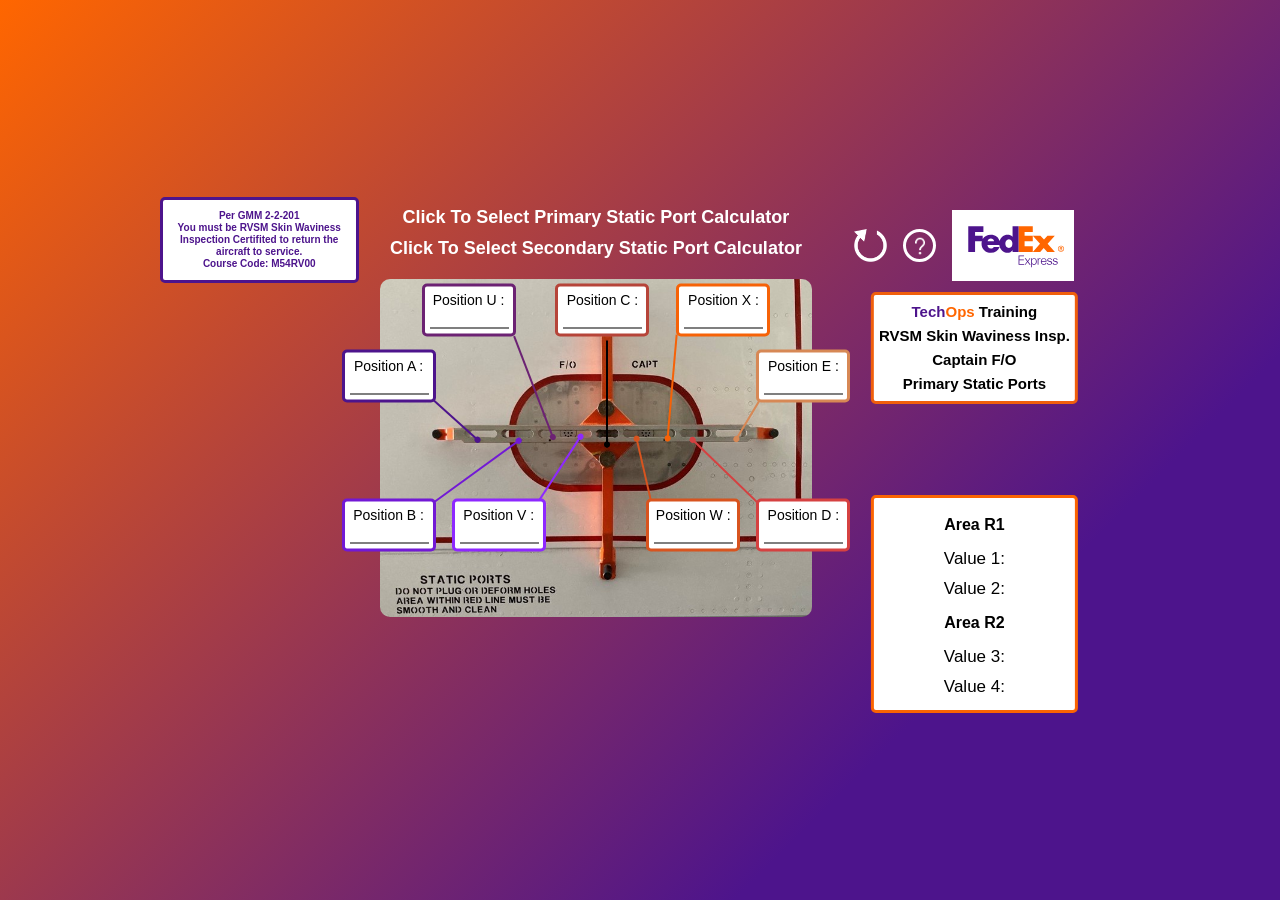
<file: index.html>
<!DOCTYPE html>
<html lang="en">

<head>
  <meta charset="UTF-8">
  <meta http-equiv="X-UA-Compatible" content="IE=edge">
  <meta name="viewport" content="width=device-width, initial-scale=1.0">
  <link rel="stylesheet" href="assets/css/style.css">
  <title>PW-4000 Engine</title>
</head>

<body>
 
  <section>
  
  
    <div class="tire">
      <h4>
        Per GMM 2-2-201
        <br>
        You must be RVSM Skin Waviness <br>
    Inspection Certifited to return the <br>
    aircraft to  service. <br>
    Course Code: M54RV00
    </h4>
      <div class="switcher">
        <a href="primary.html">Click To Select Primary Static Port Calculator</a>
        <a href="secondary.html">Click To Select Secondary Static Port Calculator</a>
      </div>
      <h2>
        <span style="color:rgba(77,20,140,1)">Tech</span><span style="color:rgba(255,102,0,1)">Ops</span>
        Training
        <br>
        RVSM Skin Waviness Insp. <br>
    Captain F/O <br>
    Primary Static Ports
    </h2>
    <div class="btns-logo">
      <button class="reset" name="button" onclick="reset();">
        <img src="assets/images/reset.png" alt="">
      </button>
      <a  onclick="popup1()" class="info-btn ">
        <img src="assets/images/question-mark.png"  alt="">
      </a>
      <span class="popuptext" id="myPopup"><a href="https://training.techops.fedex.com/resources/video/other/How_To_Use_The_PW4000_Rub_Strip_Calculator.mp4" target="blank">How To Use The PW4000 Rub Strip Calculator</a>
     <br>   <a href="https://training.techops.fedex.com/resources/video/other/How_To_Use_The_PW4000_Rub_Strip_Calculator.mp4" target="blank">Dummy Link</a></span>
      <img class="logo" src="assets/images/FedEx.svg" alt="">
    </div>

      <img id="engine-img" src="assets/images/PrimaryPortCentered2.png" alt="">

      <div class="inputs" id="p1">
        <label for="">Position A :</label>
        <input class="position_data" type="number" name="" id="inp1">
      </div>
      <div class="inputs" id="p2">
        <label for="">Position B :</label>
        <input class="position_data" type="number" name="" id="inp2">
      </div>
      <div class="inputs" id="p3">
        <label for="">Position U :</label>
        <input class="position_data" type="number" name="" id="inp3">
      </div>
      <div class="inputs" id="p4">
        <label for="">Position V :</label>
        <input class="position_data" type="number" name="" id="inp4">
      </div>
      <div class="inputs" id="p5">
        <label for="">Position C :</label>
        <input class="position_data" type="number" name="" id="inp5">
      </div>
      <div class="inputs" id="p6">
        <label for="">Position W :</label>
        <input class="position_data" type="number" name="" id="inp6">
      </div>
      <div class="inputs" id="p7">
        <label for="">Position X :</label>
        <input class="position_data" type="number" name="" id="inp7">
      </div>
      <div class="inputs" id="p8">
        <label for="">Position D :</label>
        <input class="position_data" type="number" name="" id="inp8">
      </div>
      <div class="inputs" id="p9">
        <label for="">Position E :</label>
        <input class="position_data" type="number" name="" id="inp9">
      </div>

      <div class="lines" id="line1"></div>
      <div class="lines" id="line2"></div>
      <div class="lines" id="line3"></div>
      <div class="lines" id="line4"></div>
      <div class="lines" id="line5"></div>
      <div class="lines" id="line6"></div>
      <div class="lines" id="line7"></div>
      <div class="lines" id="line8"></div>
      <div class="lines" id="line9"></div>
      <div class="output">
        <div class="">
            <span class="area">Area R1</span>
          <h3 class="groups" id="groupA"> Value 1: <span></span> </h3>
          <h3 class="groups" id="groupB"> Value 2: <span></span> </h3>
          <span class="area">Area R2</span>
          <h3 class="groups" id="groupC"> Value 3: <span></span> </h3>
          <h3 class="groups" id="groupD"> Value 4: <span></span> </h3>
          <!-- <h1 class="groups" id="groupE"><b> Group E:</b> <span></span> </h1>
          <h1 class="groups" id="groupF"><b> Group F:</b> <span></span> </h1> -->
        </div>

      </div>


    </div>
    <!-- <div class="output">
      <div class="">
        <h1 class="groups" id="groupA"> <b> Group A:</b> <span></span> </h1>
        <h1 class="groups" id="groupB"><b> Group B:</b> <span></span> </h1>
        <h1 class="groups" id="groupC"><b> Group C:</b> <span></span> </h1>
        <h1 class="groups" id="groupD"><b> Group D: </b><span></span> </h1>
        <h1 class="groups" id="groupE"><b> Group E:</b> <span></span> </h1>
        <h1 class="groups" id="groupF"><b> Group F:</b> <span></span> </h1>
      </div>

    </div> -->
  </section>

  <script type="text/javascript" src="assets/js/main.js">

  </script>
  <script>

    function popup1() {
      var popup = document.getElementById("myPopup");
    popup.classList.toggle("show");
  }
  </script>
</body>

</html>
</file>
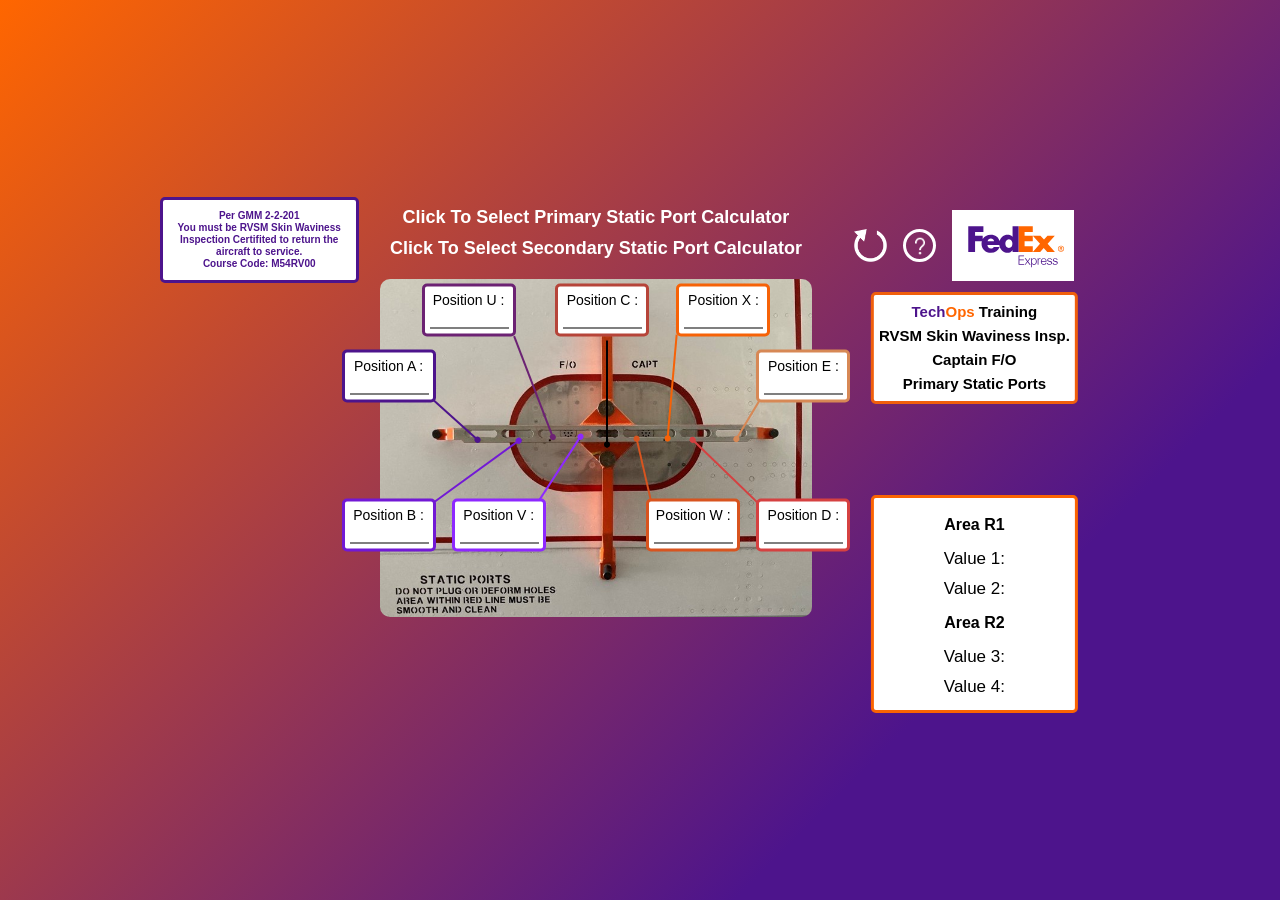
<file: primary.html>
<!DOCTYPE html>
<html lang="en">

<head>
  <meta charset="UTF-8">
  <meta http-equiv="X-UA-Compatible" content="IE=edge">
  <meta name="viewport" content="width=device-width, initial-scale=1.0">
  <link rel="stylesheet" href="assets/css/style.css">
  <title>PW-4000 Engine</title>
</head>

<body>
<main>

  <section>
  
  
    <div class="tire">
      <h4>
        Per GMM 2-2-201
        <br>
        You must be RVSM Skin Waviness <br>
    Inspection Certifited to return the <br>
    aircraft to  service. <br>
    Course Code: M54RV00
    </h4>
      <div class="switcher">
        <a href="primary.html">Click To Select Primary Static Port Calculator</a>
        <a href="secondary.html">Click To Select Secondary Static Port Calculator</a>
      </div>
      <h2>
        <span style="color:rgba(77,20,140,1)">Tech</span><span style="color:rgba(255,102,0,1)">Ops</span>
        Training
        <br>
        RVSM Skin Waviness Insp. <br>
    Captain F/O <br>
    Primary Static Ports
    </h2>
    <div class="btns-logo">
      <button class="reset" name="button" onclick="reset();">
        <img src="assets/images/reset.png" alt="">
      </button>
      <a  onclick="popup1()" class="info-btn ">
        <img src="assets/images/question-mark.png"  alt="">
      </a>
      <span class="popuptext" id="myPopup"><a href="https://training.techops.fedex.com/resources/video/other/How_To_Use_The_PW4000_Rub_Strip_Calculator.mp4" target="blank">How To Use The PW4000 Rub Strip Calculator</a>
     <br>   <a href="https://training.techops.fedex.com/resources/video/other/How_To_Use_The_PW4000_Rub_Strip_Calculator.mp4" target="blank">Dummy Link</a></span>
      <img class="logo" src="assets/images/FedEx.svg" alt="">
    </div>

      <img id="engine-img" src="assets/images/PrimaryPortCentered2.png" alt="">

      <div class="inputs" id="p1">
        <label for="">Position A :</label>
        <input class="position_data" type="number" name="" id="inp1">
      </div>
      <div class="inputs" id="p2">
        <label for="">Position B :</label>
        <input class="position_data" type="number" name="" id="inp2">
      </div>
      <div class="inputs" id="p3">
        <label for="">Position U :</label>
        <input class="position_data" type="number" name="" id="inp3">
      </div>
      <div class="inputs" id="p4">
        <label for="">Position V :</label>
        <input class="position_data" type="number" name="" id="inp4">
      </div>
      <div class="inputs" id="p5">
        <label for="">Position C :</label>
        <input class="position_data" type="number" name="" id="inp5">
      </div>
      <div class="inputs" id="p6">
        <label for="">Position W :</label>
        <input class="position_data" type="number" name="" id="inp6">
      </div>
      <div class="inputs" id="p7">
        <label for="">Position X :</label>
        <input class="position_data" type="number" name="" id="inp7">
      </div>
      <div class="inputs" id="p8">
        <label for="">Position D :</label>
        <input class="position_data" type="number" name="" id="inp8">
      </div>
      <div class="inputs" id="p9">
        <label for="">Position E :</label>
        <input class="position_data" type="number" name="" id="inp9">
      </div>

      <div class="lines" id="line1"></div>
      <div class="lines" id="line2"></div>
      <div class="lines" id="line3"></div>
      <div class="lines" id="line4"></div>
      <div class="lines" id="line5"></div>
      <div class="lines" id="line6"></div>
      <div class="lines" id="line7"></div>
      <div class="lines" id="line8"></div>
      <div class="lines" id="line9"></div>
      <div class="output">
        <div class="">
            <span class="area">Area R1</span>
          <h3 class="groups" id="groupA"> Value 1: <span></span> </h3>
          <h3 class="groups" id="groupB"> Value 2: <span></span> </h3>
          <span class="area">Area R2</span>
          <h3 class="groups" id="groupC"> Value 3: <span></span> </h3>
          <h3 class="groups" id="groupD"> Value 4: <span></span> </h3>
          <!-- <h1 class="groups" id="groupE"><b> Group E:</b> <span></span> </h1>
          <h1 class="groups" id="groupF"><b> Group F:</b> <span></span> </h1> -->
        </div>

      </div>


    </div>
  
  </section>
  
</main>
  <script type="text/javascript" src="assets/js/main.js">

  </script>
  <script>

    function popup1() {
      var popup = document.getElementById("myPopup");
    popup.classList.toggle("show");
  }
  </script>
</body>

</html>
</file>
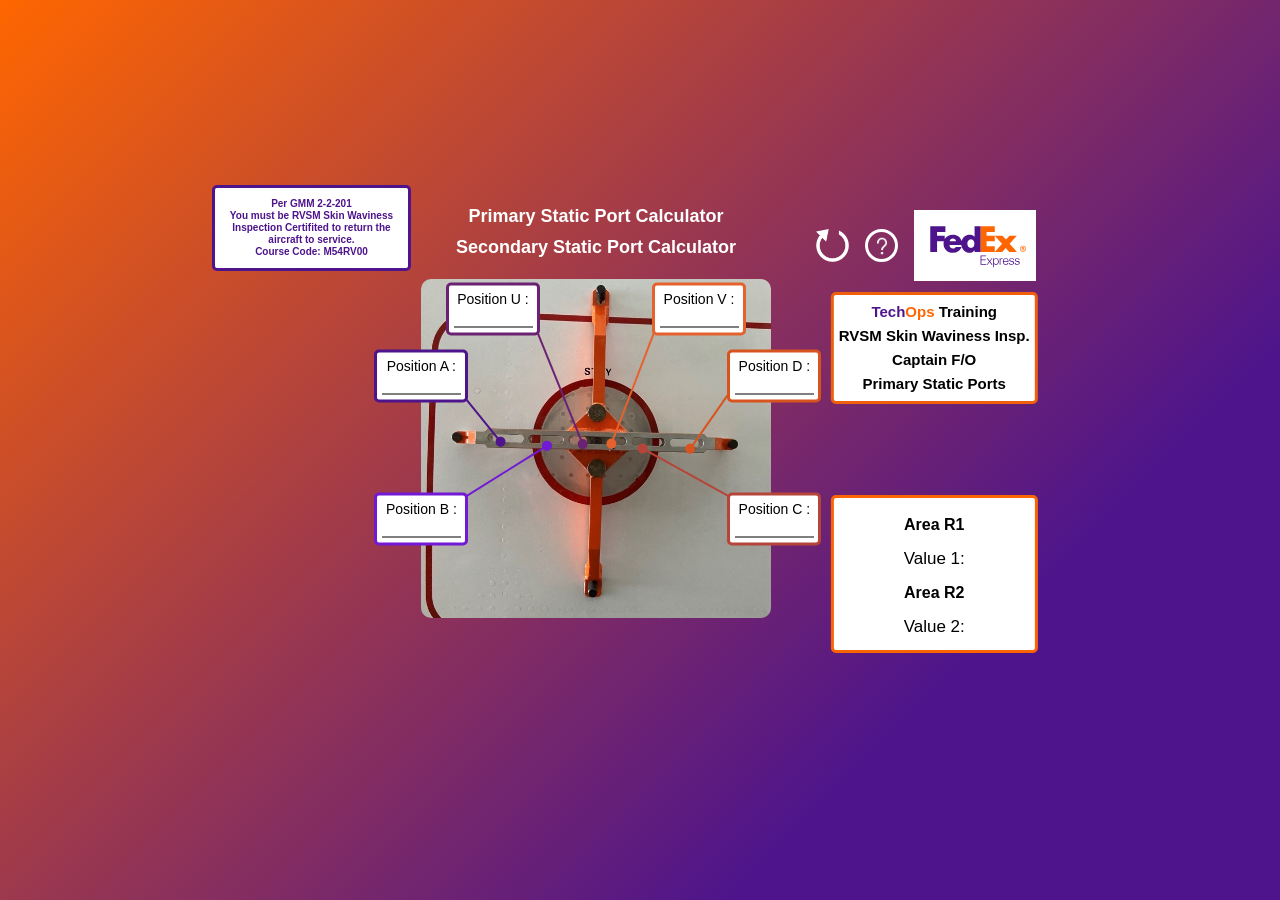
<file: secondary.html>
<!DOCTYPE html>
<html lang="en">

<head>
  <meta charset="UTF-8">
  <meta http-equiv="X-UA-Compatible" content="IE=edge">
  <meta name="viewport" content="width=device-width, initial-scale=1.0">
  <link rel="stylesheet" href="assets/css/secStyle.css">
  <title>PW-4000 Engine</title>
</head>

<body>

  <section>
   
    <div class="tire">
      <div class="switcher">
        <a href="primary.html">Primary Static Port Calculator</a>
        <a href="secondary.html">Secondary Static Port Calculator</a>
      </div>
      <h4>
        Per GMM 2-2-201
        <br>
        You must be RVSM Skin Waviness <br>
    Inspection Certifited to return the <br>
    aircraft to  service. <br>
    Course Code: M54RV00
    </h4>
      <h2>
        <span style="color:rgba(77,20,140,1)">Tech</span><span style="color:rgba(255,102,0,1)">Ops</span>
        Training
        <br>
        RVSM Skin Waviness Insp. <br>
    Captain F/O <br>
    Primary Static Ports
    </h2>
    <div class="btns-logo">
      <button class="reset" name="button" onclick="reset();">
        <img src="assets/images/reset.png" alt="">
      </button>
      <a  onclick="popup1()" class="info-btn ">
        <img src="assets/images/question-mark.png"  alt="">
      </a>
      <span class="popuptext" id="myPopup"><a href="https://training.techops.fedex.com/resources/video/other/How_To_Use_The_PW4000_Rub_Strip_Calculator.mp4" target="blank">How To Use The PW4000 Rub Strip Calculator</a></span>
      <img class="logo" src="assets/images/FedEx.svg" alt="">
    </div>

      <img id="engine-img" src="assets/images/SecondaryPortCentered2.png" alt="">

      <div class="inputs" id="p1">
        <label for="">Position A :</label>
        <input class="position_data" type="number" name="" id="inp1">
      </div>
      <div class="inputs" id="p2">
        <label for="">Position B :</label>
        <input class="position_data" type="number" name="" id="inp2">
      </div>
      <div class="inputs" id="p3">
        <label for="">Position U :</label>
        <input class="position_data" type="number" name="" id="inp3">
      </div>
      <div class="inputs" id="p4">
        <label for="">Position V :</label>
        <input class="position_data" type="number" name="" id="inp4">
      </div>
      <div class="inputs" id="p5">
        <label for="">Position C :</label>
        <input class="position_data" type="number" name="" id="inp5">
      </div>
     
      <div class="inputs" id="p6">
        <label for="">Position D :</label>
        <input class="position_data" type="number" name="" id="inp6">
      </div>
   

      <div class="lines" id="line1"></div>
      <div class="lines" id="line2"></div>
      <div class="lines" id="line3"></div>
      <div class="lines" id="line4"></div>
      <div class="lines" id="line5"></div>
      <div class="lines" id="line6"></div>
 
      <div class="output">
        <div class="">
            <span class="area">Area R1</span>
          <h3 class="groups" id="groupA"> Value 1: <span></span> </h3>
       
          <span class="area">Area R2</span>
          <h3 class="groups" id="groupB"> Value 2: <span></span> </h3>
          <!-- <h1 class="groups" id="groupE"><b> Group E:</b> <span></span> </h1>
          <h1 class="groups" id="groupF"><b> Group F:</b> <span></span> </h1> -->
        </div>

      </div>


    </div>
    <!-- <div class="output">
      <div class="">
        <h1 class="groups" id="groupA"> <b> Group A:</b> <span></span> </h1>
        <h1 class="groups" id="groupB"><b> Group B:</b> <span></span> </h1>
        <h1 class="groups" id="groupC"><b> Group C:</b> <span></span> </h1>
        <h1 class="groups" id="groupD"><b> Group D: </b><span></span> </h1>
        <h1 class="groups" id="groupE"><b> Group E:</b> <span></span> </h1>
        <h1 class="groups" id="groupF"><b> Group F:</b> <span></span> </h1>
      </div>

    </div> -->
  </section>

  <script type="text/javascript" src="assets/js/secMain.js">

  </script>
  <script>

    function popup1() {
      var popup = document.getElementById("myPopup");
    popup.classList.toggle("show");
  }
  </script>
</body>

</html>
</file>
<file: assets/css/style.css>
bor {
  margin: 0px;
  padding: 0px;
  box-sizing: border-box;
}

:focus {
  outline: none;
}

body {
  position: relative;
  font-family: sans-serif;
  background: linear-gradient(
    -45deg,
    rgb(77, 20, 140) 25%,
    rgb(255, 102, 0) 100%
  );
  width: 100vw;
  height: 100vh;
  display: flex;
  align-items: center;
  justify-content: center;
  overflow: hidden !important;
  margin: 0px !important;
  display: -webkit-flex;
  /* NEW */
  display: flex;
  -webkit-flex-wrap: wrap;
  /* NEW */
}
main {
  overflow: hidden;
  width: 100vw;
  height: 100vh;
  display: block;
  display: flex;
}
h2 {
  position: absolute;
  right: -28%;
  top: 50%;
  transform: translate(70%, calc(-0% - 170px));
  text-align: left;
  font-size: 15px;
  line-height: 24px;
  padding: 5px;
  background: white;
  border-radius: 5px;
  border: 3px solid rgb(240, 95, 12);
  text-align: center;
}

h4 {
  position: absolute;
  left: -51%;
  top: -28%;
  text-align: left;
  font-size: 10px;
  line-height: 12px;
  padding: 10px 15px;
  background: white;
  color: rgb(77, 20, 140);
  border-radius: 5px;
  border: 3px solid rgb(77, 20, 140);
  text-align: center;
}
section {
  width: fit-content;
  height: fit-content;
  padding: 50px 300px 50px 212px !important;
  margin: auto;
}
.switcher {
  position: absolute;
  top: -24%;
  width: 100%;
  left: 50%;
  transform: translateX(-50%);
  display: flex;
  flex-direction: column;
  gap: 10px;
  padding: 10px;
}
.switcher a {
  font-size: 18px;
  color: #fff;
  font-weight: 600;
  text-align: center;
  text-decoration: none;
}
.tire {
  margin: auto;
  display: block;
  position: relative;
  width: fit-content;
  /* transform: translateY(-10px); */
}

.landscapeScreen #engine-img {
  height: 335px;
  border-radius: 10px;
}

.portraitScreen #engine-img {
  height: 335px;
  border-radius: 10px;
}

.inputs {
  background-color: white;
  padding: 5px;
  max-width: 78px;
  position: absolute;
  z-index: 1;
  transform-origin: center center;
  border-radius: 5px;
  border: 3px solid black;
}

.inputs label {
  width: auto;
  display: block;
  text-align: center;
  font-size: 14px;
}

.inputs input {
  font-size: 16px;
  text-align: center;
  width: 75px;
  border-top: none;
  border-right: none;
  border-left: none;
  border-image: initial;
  border-bottom: 1px solid black;
  border-radius: 0px;
}

.inputs input::-webkit-outer-spin-button,
.inputs input::-webkit-inner-spin-button {
  appearance: none;
  margin: 0px;
}

.inputs input[type="number"] {
}

.reset {
  border: 0px;
  background: transparent;
  /* position: absolute; */
  /* right: -130px; */
  /* top: 70px; */
  width: 33px;
  height: 33px;
  padding: 0px;
}

.reset img {
  width: 100%;
}

#p1 {
  left: 2%;
  top: 28.5%;
  transform: translate(-50%, -50%);
  border-color: rgb(77, 20, 140);
}

#p2 {
  left: 2%;
  top: 72%;
  transform: translate(-50%, -50%);
  border-color: rgb(114 25 213);
}

#p3 {
  left: 20.5%;
  top: 9%;
  transform: translate(-50%, -50%);
  border-color: rgb(108, 34, 115);
}

#p4 {
  left: 27.5%;
  bottom: 28%;
  transform: translate(-50%, 50%);
  border-color: rgb(142 40 255);
}

#p5 {
  left: 51.5%;
  bottom: 91%;
  transform: translate(-50%, 50%);
  border-color: rgb(182, 68, 57);
}

#p6 {
  right: 27.5%;
  bottom: 28%;
  transform: translate(50%, 50%);
  border-color: rgb(216, 84, 31);
}

#p7 {
  right: 20.5%;
  top: 9%;
  transform: translate(50%, -50%);
  border-color: rgb(246, 98, 7);
}

#p8 {
  right: 2%;
  top: 72%;
  transform: translate(50%, -50%);
  border-color: rgb(213 65 65);
}
#p9 {
  right: 2%;
  top: 28.5%;
  transform: translate(50%, -50%);
  border-color: rgb(215 136 85);
}

.lines {
  width: 2px;
  background: red;
  position: absolute;
  z-index: 0;
  height: 107px;
  transform-origin: center center;
}

.lines::after {
  content: "";
  display: block;
  width: 6px;
  height: 6px;
  background: red;
  position: absolute;
  bottom: 0px;
  left: 50%;
  transform: translateX(-50%);
  border-radius: 50%;
}

#line1 {
  left: 13.9%;
  top: 37%;
  transform: translate(-50%, -50%) rotate(-48deg);
  background: rgb(77, 20, 140);
}

#line1::after {
  background: rgb(77, 20, 140);
}

#line2 {
  left: 22.5%;
  top: 56%;
  transform: translate(-50%, -50%) rotate(-126deg);
  height: 109px;
  background: rgb(114 25 213);
}

#line2::after {
  background: rgb(114 25 213);
}

#line3 {
  left: 35.7%;
  top: 32%;
  transform: translate(-50%, -50%) rotate(-21deg);
  height: 111px;
  background: rgb(108, 34, 115);
}

#line3::after {
  background: rgb(108, 34, 115);
}

#line4 {
  left: 40%;
  bottom: 41.5%;
  transform: translate(-50%, 50%) rotate(-147deg);
  background: rgb(142 40 255);
}

#line4::after {
  background: rgb(142 40 255);
}

#line5 {
  left: 52.5%;
  bottom: 66.5%;
  transform: translate(-50%, 50%) rotate(360deg);
  background: #000;
}

#line5::after {
  background: #000;
}

#line6 {
  right: 38%;
  bottom: 39%;
  transform: translate(50%, 50%) rotate(167deg);
  background: rgb(216, 84, 31);
}

#line6::after {
  background: rgb(216, 84, 31);
}

#line7 {
  right: 32.5%;
  top: 32%;
  transform: translate(50%, -50%) rotate(5deg);
  background: rgb(246, 98, 7);
}

#line7::after {
  background: rgb(246, 98, 7);
}

#line8 {
  right: 19.2%;
  top: 57.2%;
  transform: translate(50%, -50%) rotate(134deg);
  background: rgb(213 65 65);
}

#line8::after {
  background: rgb(213 65 65);
}

#line9 {
  right: 12.6%;
  top: 36.2%;
  transform: translate(50%, -50%) rotate(31deg);
  height: 90px;
  background: rgb(215 136 85);
}

#line9::after {
  background: rgb(215 136 85);
}

.output {
  display: block;
  align-items: center;
  justify-content: center;
  flex-grow: 1;
  width: 185px;
  padding: 8px;
  position: absolute;
  right: -28%;
  top: 50%;
  transform: translate(70%, calc(-0% + 45px));
  background: white;
  border-radius: 5px;
  border: 3px solid rgb(251, 100, 2);
}

.output > div {
  width: 100%;
}
.output span {
  margin: 10px 0;
  font-weight: 600;
  text-align: center;
}
.area {
  display: block;
  margin: auto;
}
.groups {
  display: block;
  font-size: 17px;
  line-height: 30px;
  text-align: center;
  margin: 0px;
  font-weight: 500;
}

.info-btn {
  /* position: absolute; */
  /* right: -75px; */
  /* top: 70px; */
  width: 27px;
  height: 27px;
  border-radius: 50%;
  border: 3px solid white;
  display: flex;
  align-items: center;
  justify-content: center;
}

.info-btn img {
  width: 20px;
}

.logo {
  /* position: absolute; */
  /* left: -17%; */
  /* top: 23%; */
  width: 122px;
  background: white;
}

.btns-logo {
  position: absolute;

  width: 220px;

  height: 79px;

  /* background: red; */

  right: -45%;

  top: 18px;

  right: -25%;

  top: 50%;

  transform: translate(70%, calc(-0% - 244px));

  display: flex;

  align-items: center;

  justify-content: space-between;
  z-index: 3;
}

@media (max-width: 1200px) {
  section {
    position: relative;
    /* transform: translateY(-5%); */
    padding: 75px 166px 0px 120px !important;
  }
}
@media (max-width: 892px) {
  .switcher a {
    font-size: 15px;
  }
  .info-btn {
    width: 25px;
    height: 25px;
  }
  .btns-logo {
    width: 185px;
    right: -11%;
  }
  .logo {
    width: 85px;
  }
  .reset img {
    width: 90%;
  }
  h4 {
    left: -31%;
    top: -26%;
    font-size: 9px;
    padding: 8px 4px;
    max-width: 115px;
  }
  h2 {
    right: -20%;
    top: 50%;
    font-size: 12px;
    line-height: 17px;
    max-width: 115px;
  }
  .output {
    max-width: 115px;
    position: absolute;
    right: -20%;
    top: 24%;
    padding: 3px;
  }
  .groups {
    font-size: 16px;
  }
  section {
    padding-right: 167px !important;
  }
  .output span {
    margin: 3px 0;
  }
}
@media (max-width: 745px) {
  .portraitScreen #engine-img {
    height: 300px;
    border-radius: 10px;
  }
  h4 {
   
    max-width: 100px;
}
h2 , .output{
  max-width: 102px;
}
.btns-logo {
  width: 164px;
  right: -11%;
}


}

/* --- popup-- */
.info-btn {
  cursor: pointer;
}

/* The actual popup */
.popuptext {
  visibility: hidden;
  min-width: 160px;
  background-color: rgb(255, 255, 255);
  color: #fff;
  text-align: center;
  border-radius: 6px;
  padding: 4px 0;
  position: absolute;
  z-index: 1;
  bottom: 99%;
  left: -37%;
  text-decoration: none;
  border: 1px solid rgb(253, 101, 2);
}

.popuptext a {
  text-decoration: none;
  color: blue;
  /* font-weight: 600; */
  /* text-align: center; */
  /* font-size: 18px; */
}

/* Popup arrow */
.popuptext::after {
  content: "";
  position: absolute;
  top: 100%;
  left: 47%;
  margin-left: -5px;
  border-width: 12px;
  border-style: solid;
  border-color: rgb(253, 101, 2) transparent transparent transparent;
}

/* Toggle this class - hide and show the popup */
.show {
  visibility: visible;
  -webkit-animation: fadeIn 1s;
  animation: fadeIn 1s;
}

/* Add animation (fade in the popup) */
@-webkit-keyframes fadeIn {
  from {
    opacity: 0;
  }

  to {
    opacity: 1;
  }
}

@keyframes fadeIn {
  from {
    opacity: 0;
  }

  to {
    opacity: 1;
  }
}

@media (min-height: 629px) {
  .landscapeScreen #engine-img {
    height: 338px;
    border-radius: 10px;
  }
}
</file>
<file: assets/css/secStyle.css>
bor {
  margin: 0px;
  padding: 0px;
  box-sizing: border-box;
}

:focus {
  outline: none;
}

body {
  position: relative;
  font-family: sans-serif;
  background: linear-gradient(-45deg, rgb(77, 20, 140) 25%, rgb(255, 102, 0) 100%);
  width: 100vw;
  height: 100vh;
  display: flex;
  align-items: center;
  justify-content: center;
  overflow: hidden !important;
  margin: 0px !important;
  display: -webkit-flex;
  /* NEW */
  display: flex;
  -webkit-flex-wrap: wrap;
  /* NEW */
}

h2 {
  position: absolute;
  right: -35%;
  top: 50%;
  transform: translate(70%, calc(-0% - 170px));
  text-align: left;
  font-size: 15px;
  line-height: 24px;
  padding: 5px;
  background: white;
  border-radius: 5px;
  border: 3px solid rgb(240, 95, 12);
  text-align: center;
}
  
h4 {
  position: absolute;
  left: -60%;
  top: -31%;
  text-align: left;
  font-size: 10px;
  line-height: 12px;
  padding: 10px 15px;
  background: white;
  color: rgb(77, 20, 140);
  border-radius: 5px;
  border: 3px solid rgb(77, 20, 140);
  text-align: center;
}
section {
  width: fit-content;
  height: fit-content;
  padding: 50px 300px 50px 212px !important;
  margin: auto;
}
.switcher{
  position: absolute;
  top: -24%;
  width: 100%;
  left: 50%;
  transform: translateX(-50%);
  display: flex;
  flex-direction: column;
  gap: 10px;
  padding: 10px;
}
.switcher a{
  font-size: 18px;
  color: #fff;
  font-weight: 600;
  text-align: center;
  text-decoration: none;
}
.tire {
  margin: auto;
  display: block;
  position: relative;
  width: fit-content;
  /* transform: translateY(-10px); */
}

.landscapeScreen #engine-img {
height: 339px;
  border-radius: 10px;
}

.portraitScreen #engine-img {
  height: 339px;
  border-radius: 10px;
}

.inputs {
  background-color: white;
  padding: 5px;
  max-width: 78px;
  position: absolute;
  z-index: 1;
  transform-origin: center center;
  border-radius: 5px;
  border: 3px solid black;
}

.inputs label {
  width: auto;
  display: block;
  text-align: center;
  font-size: 14px;
}

.inputs input {
  font-size: 16px;
  text-align: center;
  width: 75px;
  border-top: none;
  border-right: none;
  border-left: none;
  border-image: initial;
  border-bottom: 1px solid black;
  border-radius: 0px;
}

.inputs input::-webkit-outer-spin-button,
.inputs input::-webkit-inner-spin-button {
  appearance: none;
  margin: 0px;
}

.inputs input[type="number"] {}

.reset {
  border: 0px;
  background: transparent;
  /* position: absolute; */
  /* right: -130px; */
  /* top: 70px; */
  width: 33px;
  height: 33px;
  padding: 0px;
}

.reset img {
  width: 100%;
}

#p1 {
  left: 0%;
  top: 28.5%;
  transform: translate(-50%, -50%);
  border-color: rgb(77, 20, 140);
}

#p2 {
  left: 0%;
  top: 70%;
  transform: translate(-50%, -50%);
  border-color:rgb(114 25 213);
}

#p3 {
  left: 20.5%;
  top:9%;
  transform: translate(-50%, -50%);
  border-color: rgb(108, 34, 115);
}

#p4 {
  right: 20.5%;
  top: 9%;
  transform: translate(50%, -50%);
  border-color: rgb(229 98 47);
}

#p5 {
  right: -28%;
  top: 70%;
  transform: translate(-50%, -50%);
  border-color: rgb(182, 68, 57);
}

#p6 {
  right: -28%;
  top: 28.5%;
  transform: translate(-50%, -50%);
  border-color: rgb(216, 84, 31);
}

.lines {
  width: 2px;
  background: red;
  position: absolute;
  z-index: 0;
  height: 107px;
  transform-origin: center center;
}

.lines::after {
  content: "";
  display: block;
  width: 10px;
  height: 10px;
  background: red;
  position: absolute;
  bottom: 0px;
  left: 50%;
  transform: translateX(-50%);
  border-radius: 50%;
}

#line1 {
  left: 13.9%;
  top: 36.5%;
  transform: translate(-50%, -50%) rotate(-39deg);
  background: rgb(77, 20, 140);
}

#line1::after {
  background: rgb(77, 20, 140);
}

#line2 {
  left: 24%;
  top: 56.5%;
  transform: translate(-50%, -50%) rotate(-122deg);
  height: 109px;
  background: rgb(114 25 213);
}

#line2::after {
  background: rgb(114 25 213);
}

#line3 {
  left: 39.7%;
  top: 32%;
  transform: translate(-50%, -50%) rotate(-22deg);
  height: 131px;
  background: rgb(108, 34, 115);
}

#line3::after {
  background: rgb(108, 34, 115);
}

#line4 {
  left: 60.4%;
  bottom: 67.5%;
  transform: translate(-50%, 50%) rotate(21deg);
  height: 125px;
  background: rgb(229 98 47);
}

#line4::after {
  background: rgb(229 98 47);
}

#line5 {
  left: 75.5%;
  bottom: 43.5%;
  transform: translate(-50%, 50%) rotate(479deg);
  background: rgb(182, 68, 57);
}

#line5::after {
  background: rgb(182, 68, 57);
}

#line6 {
  right: 15%;
  bottom: 62%;
  transform: translate(50%, 50%) rotate(35deg);
  background: rgb(216, 84, 31);
}

#line6::after {
  background: rgb(216, 84, 31);
}

#line7 {
right: 32.5%;
  top: 32%;
  transform: translate(50%, -50%) rotate(5deg);
  background: rgb(246, 98, 7);
}

#line7::after {
  background: rgb(246, 98, 7);
}

#line8 {
  right: 19.2%;
  top: 57.2%;
  transform: translate(50%, -50%) rotate(134deg);
  background: rgb(213 65 65);
}

#line8::after {
  background: rgb(213 65 65);
}

#line9{
right: 12.6%;
  top: 36.2%;
  transform: translate(50%, -50%) rotate(31deg);
  height: 90px;
  background: rgb(215 136 85)
}

#line9::after {
  background: rgb(215 136 85);
}

.output {
  display: block;
  align-items: center;
  justify-content: center;
  flex-grow: 1;
  width: 185px;
  padding:8px;
  position: absolute;
  right: -35%;
  top: 50%;
  transform: translate(70%, calc(-0% + 45px));
  background: white;
  border-radius: 5px;
  border: 3px solid rgb(251, 100, 2);
}

.output>div {
  width: 100%;
}
.output span{
  margin: 10px 0;
  font-weight: 600;
  text-align: center;
}
.area{
  display: block;
  margin: auto;
}
.groups {
  display: block;
  font-size: 17px;
  line-height: 30px;
  text-align: center;
  margin: 0px;
  font-weight: 500;
}

.info-btn {
  /* position: absolute; */
  /* right: -75px; */
  /* top: 70px; */
  width: 27px;
  height: 27px;
  border-radius: 50%;
  border: 3px solid white;
  display: flex;
  align-items: center;
  justify-content: center;
}

.info-btn img {
  width: 20px;
}

.logo {
  /* position: absolute; */
  /* left: -17%; */
  /* top: 23%; */
  width: 122px;
  background: white;
}

.btns-logo {

  position: absolute;

  width: 220px;

  height: 79px;

  /* background: red; */



  top: 18px;

  right: -32%;

  top: 50%;

  transform: translate(70%, calc(-0% - 244px));

  display: flex;

  align-items: center;

  justify-content: space-between;
  z-index: 3;
}

@media (max-width: 1200px) {
  section {
    position: relative;
    /* transform: translateY(-5%); */
    padding: 75px 278px 0px 120px;
  }
}
 @media (max-width: 892px) {
     .btns-logo{
         width: 191px;
         
  right: -25% ;
     }
     .logo{
         width:100px;
     }
     h4{
            
  left: -56% ;
  top: -28% ;
      font-size: 9px ;
     }
     h2 {
 
  right: -31%  ;
  top: 50%  ;

  font-size: 12px  ;
  line-height: 20px  ;
     }
     .output {
  width: 145px  ;
  position: absolute  ;
  right: -31%  ;
  top: 24%  ;
     }
     .groups{
      font-size:16px ;   
     }
     section{
             padding: 50px 300px 50px 261px !important;
     }
     .output span {
  margin: 3px 0;
     }
 }
@media (max-height: 720px) {
  h2 {
    /* top: 50px; */
    /* right: -20%; */
  }

  .output {
    /* bottom: -20px; */
    /* right: -20%; */
  }

  .info-btn {
    /* top: 15px; */
  }

  .reset {
    /* top: 15px; */
  }

  .btns-logo {
    /* right: -20%; */
    /* top: -35px; */
  }
}

/* --- popup-- */
.info-btn {
  cursor: pointer;
}

/* The actual popup */
.popuptext {
  visibility: hidden;
  min-width: 160px;
  background-color: rgb(255, 255, 255);
  color: #fff;
  text-align: center;
  border-radius: 6px;
  padding: 4px 0;
  position: absolute;
  z-index: 1;
  bottom: 99%;
  left: -37%;
  text-decoration: none;
  border: 1px solid rgb(253, 101, 2);
}

.popuptext a {
  text-decoration: none;
  color: blue;
  /* font-weight: 600; */
  /* text-align: center; */
  /* font-size: 18px; */
}

/* Popup arrow */
.popuptext::after {
  content: "";
  position: absolute;
  top: 100%;
  left: 47%;
  margin-left: -5px;
  border-width: 12px;
  border-style: solid;
  border-color: rgb(253, 101, 2) transparent transparent transparent;
}

/* Toggle this class - hide and show the popup */
.show {
  visibility: visible;
  -webkit-animation: fadeIn 1s;
  animation: fadeIn 1s;
}

/* Add animation (fade in the popup) */
@-webkit-keyframes fadeIn {
  from {
    opacity: 0;
  }

  to {
    opacity: 1;
  }
}

@keyframes fadeIn {
  from {
    opacity: 0;
  }

  to {
    opacity: 1;
  }
}
</file>
